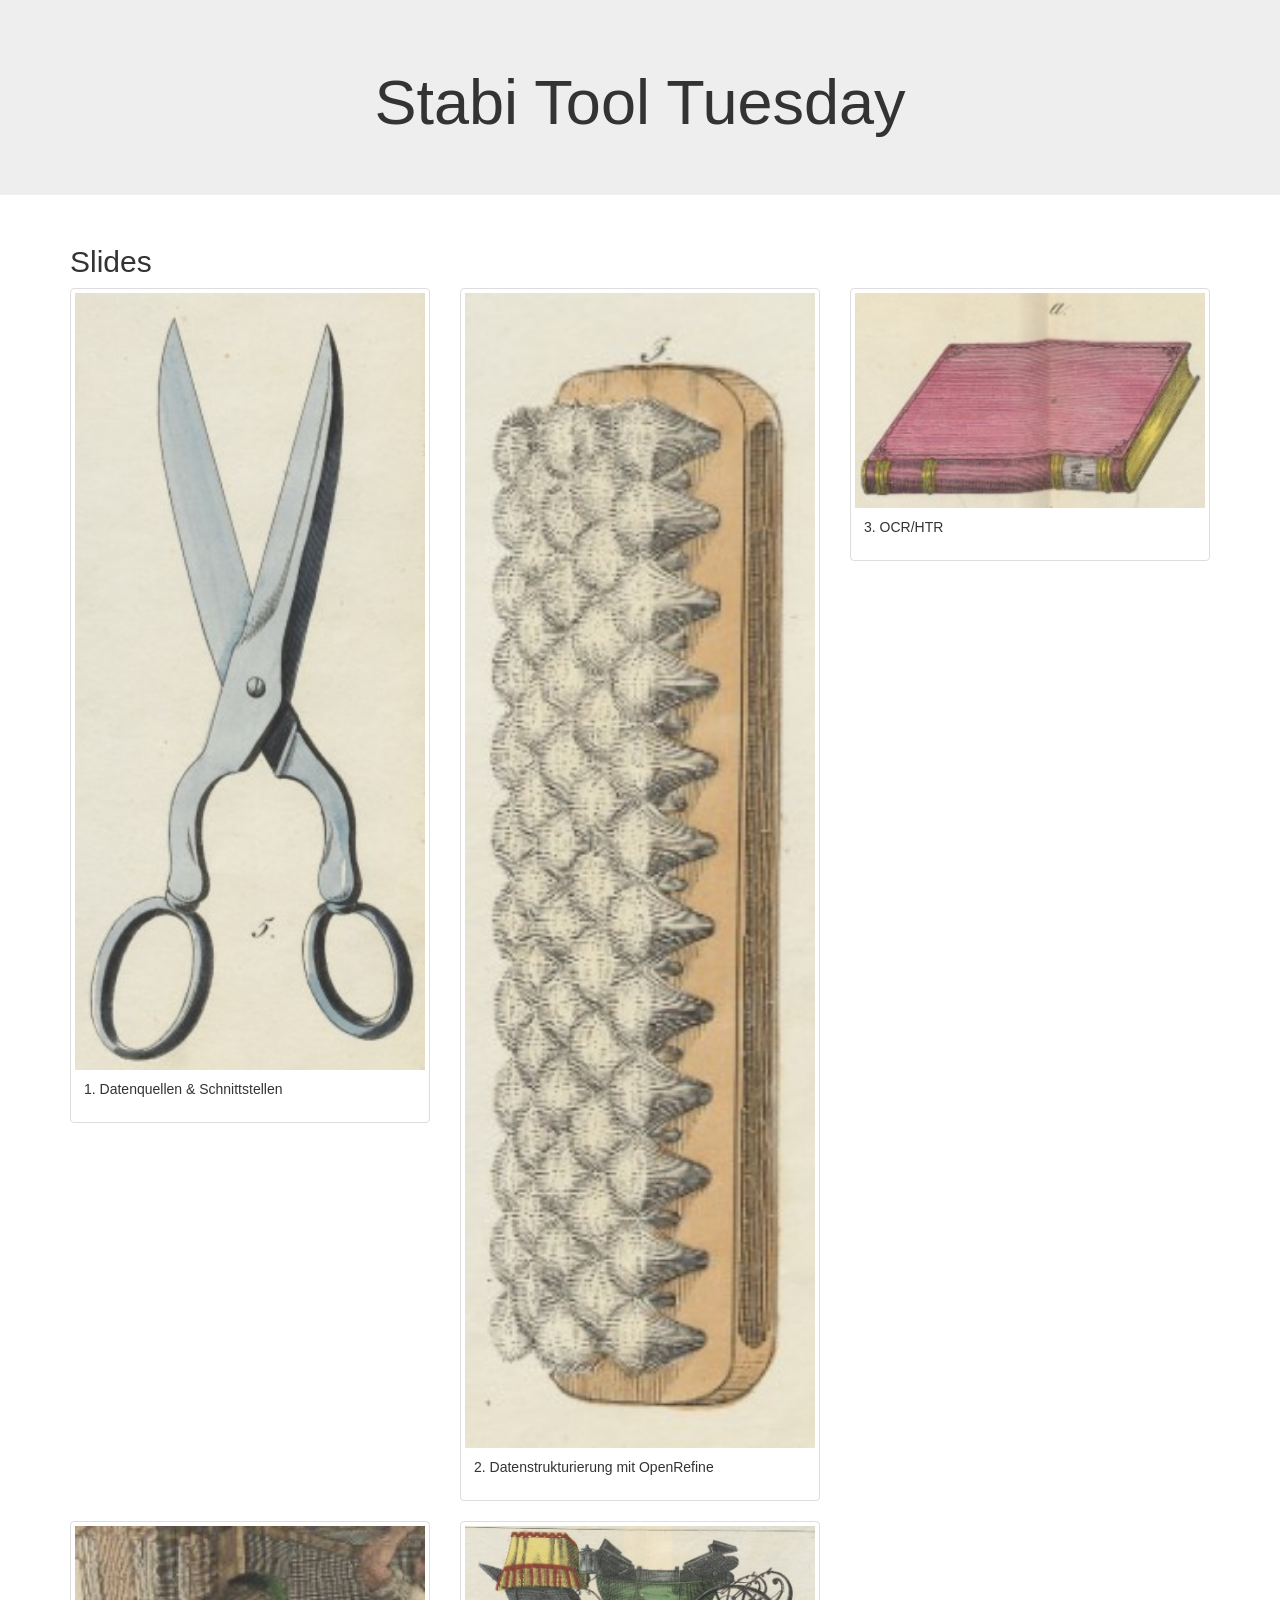
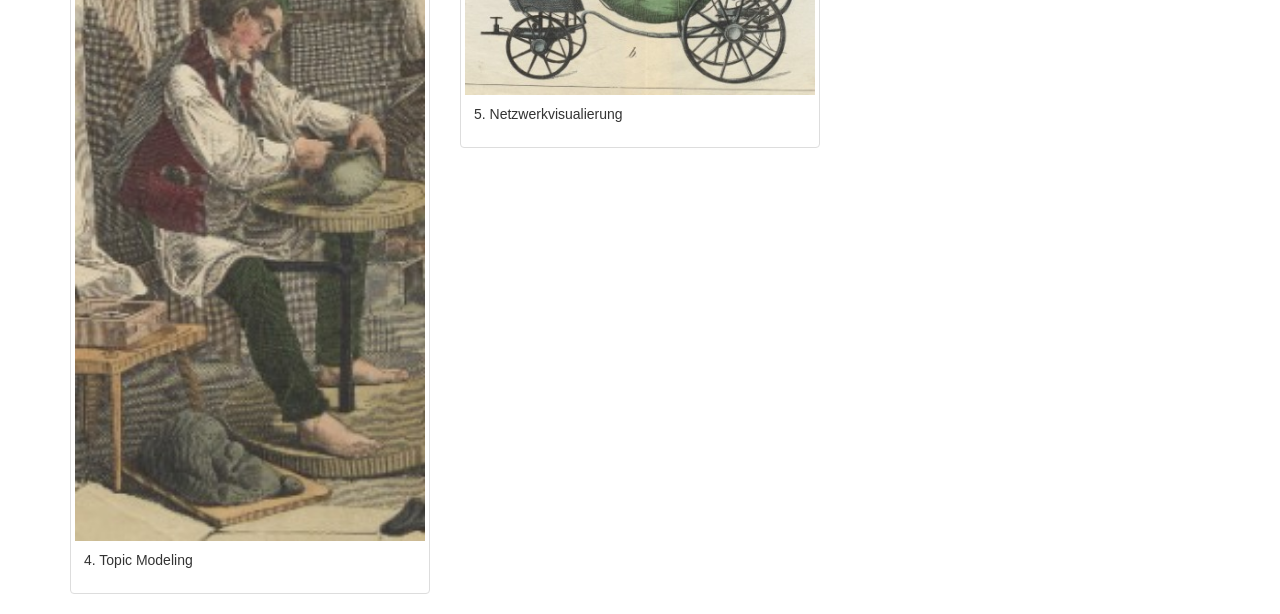
<file: docs/index.html>
<!DOCTYPE html>

<!-- use style="pointer-events: none" as attribute for a-element to disable links-->

<html lang="de">
    <head>
        <title>Stabi Tool Tuesday</title>
        <meta charset="utf-8">
        <meta name="viewport" content="width=device-width, initial-scale=1">
        <link rel="stylesheet" href="https://maxcdn.bootstrapcdn.com/bootstrap/3.4.1/css/bootstrap.min.css">
        <script src="https://ajax.googleapis.com/ajax/libs/jquery/3.7.1/jquery.min.js"></script>
        <script src="https://maxcdn.bootstrapcdn.com/bootstrap/3.4.1/js/bootstrap.min.js"></script>
      </head>
<body>
    <div class="jumbotron">
<h1 class="text-center">Stabi Tool Tuesday</h1>
</div>

    <div class="container">
        <h2>Slides</h2>
        <div class="row">
          <div class="col-md-4">
            <div class="thumbnail">
              <a href="https://stabiberlin.github.io/tooltuesday/datenquellen.html" target="_blank">
                <img src="media/1770469869-00000076_scissors.jpg" alt="Scissors" style="width:100%">
                <div class="caption">
                  <p>1. Datenquellen & Schnittstellen</p>
                </div>
              </a>
            </div>
          </div>
          <div class="col-md-4">
            <div class="thumbnail">
              <a href="https://stabiberlin.github.io/tooltuesday/openrefine.html" target="_blank">
                <img src="media/1770469869-00000080_brush.jpg" alt="Brush" style="width:100%">
                <div class="caption">
                  <p>2. Datenstrukturierung mit OpenRefine</p>
                </div>
              </a>
            </div>
          </div>
          <div class="col-md-4">
            <div class="thumbnail">
              <a href="" target="_blank">
                <img src="media/1770469869-00000082_book.jpg" alt="Book" style="width:100%">
                <div class="caption">
                  <p>3. OCR/HTR</p>
                </div>
              </a>
            </div>
          </div>
        </div>
        <div class="row">
              <div class="col-md-4">
                <div class="thumbnail">
                  <a href="" target="_blank">
                    <img src="media/1770469869-00000024_potter.jpg" alt="Potter" style="width:100%">
                    <div class="caption">
                      <p>4. Topic Modeling</p>
                    </div>
                  </a>
                </div>
              </div>
              <div class="col-md-4">
                <div class="thumbnail">
                  <a href="" target="_blank">
                    <img src="media/1770469869-00000052_carriage.jpg" alt="Carriage" style="width:100%">
                    <div class="caption">
                      <p>5. Netzwerkvisualierung</p>
                    </div>
                  </a>
                </div>
              </div>
        </div>
</div>
</body>
</html>
</file>
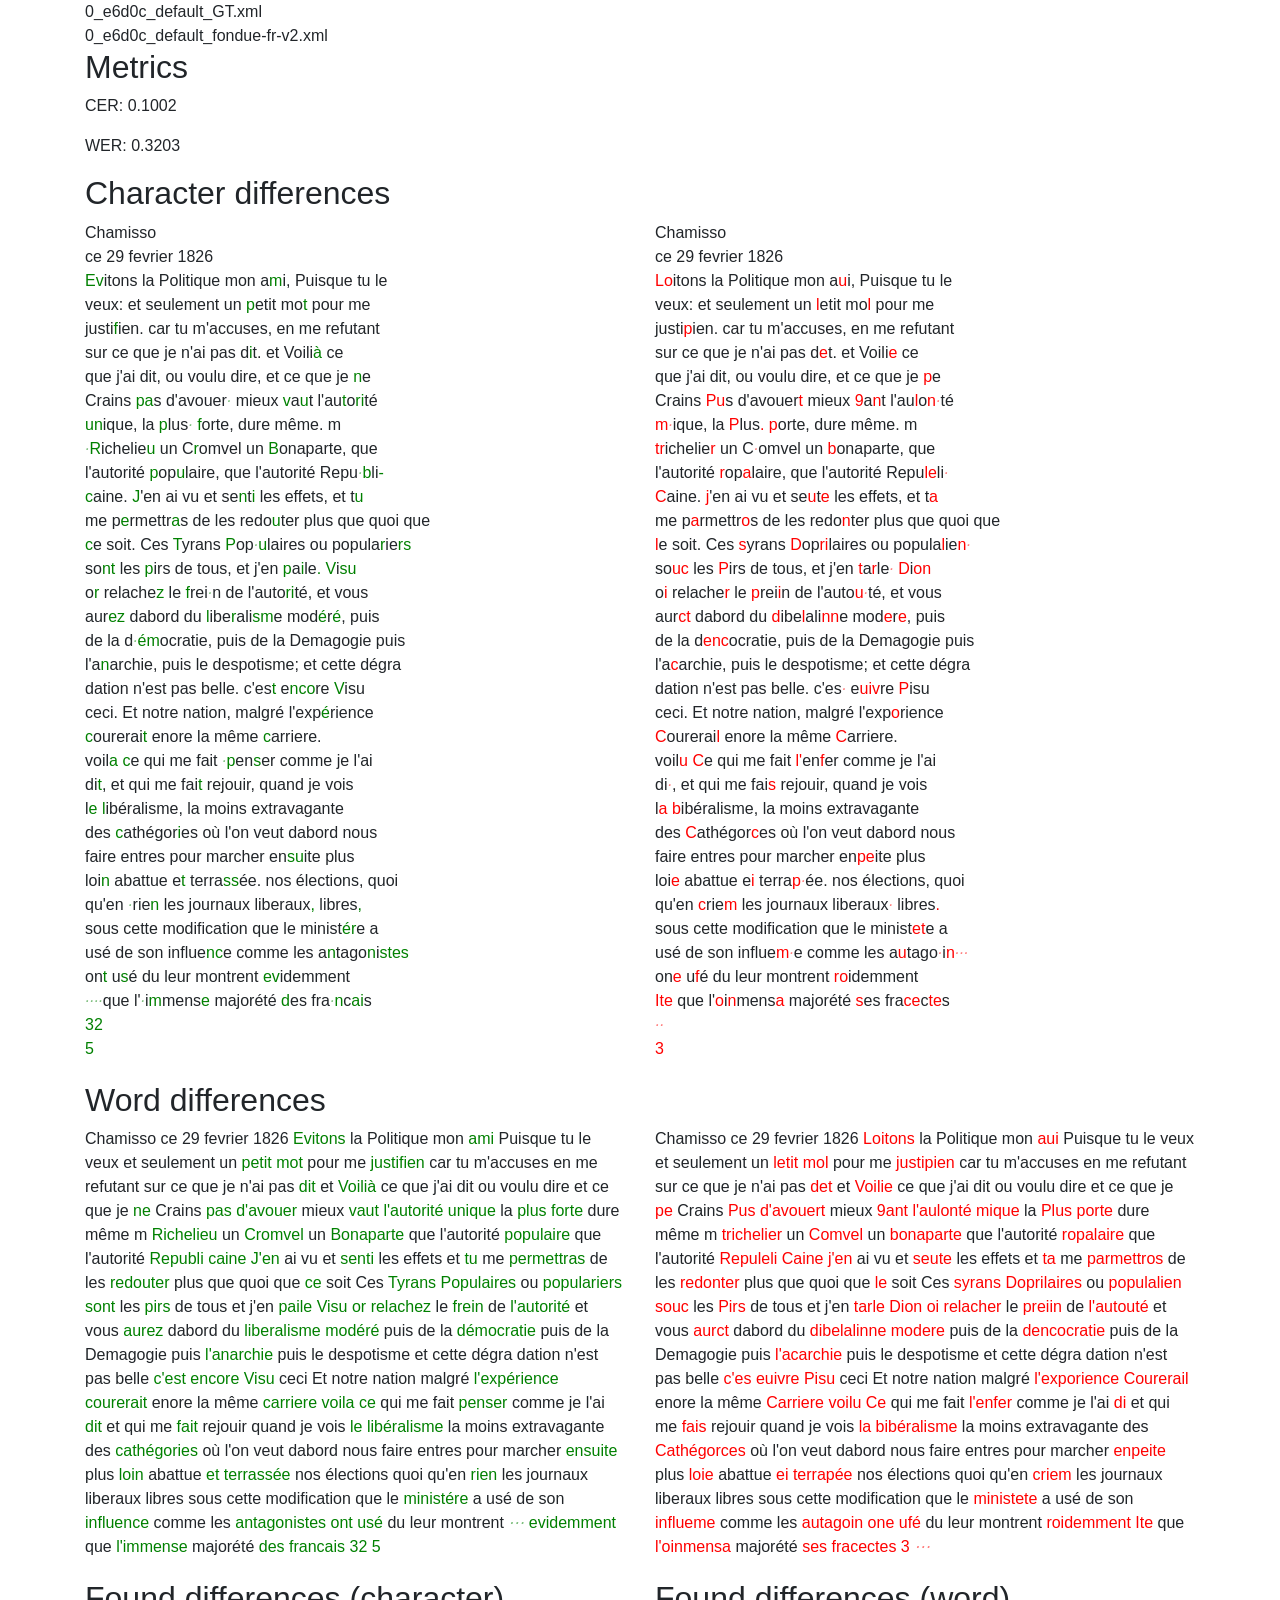
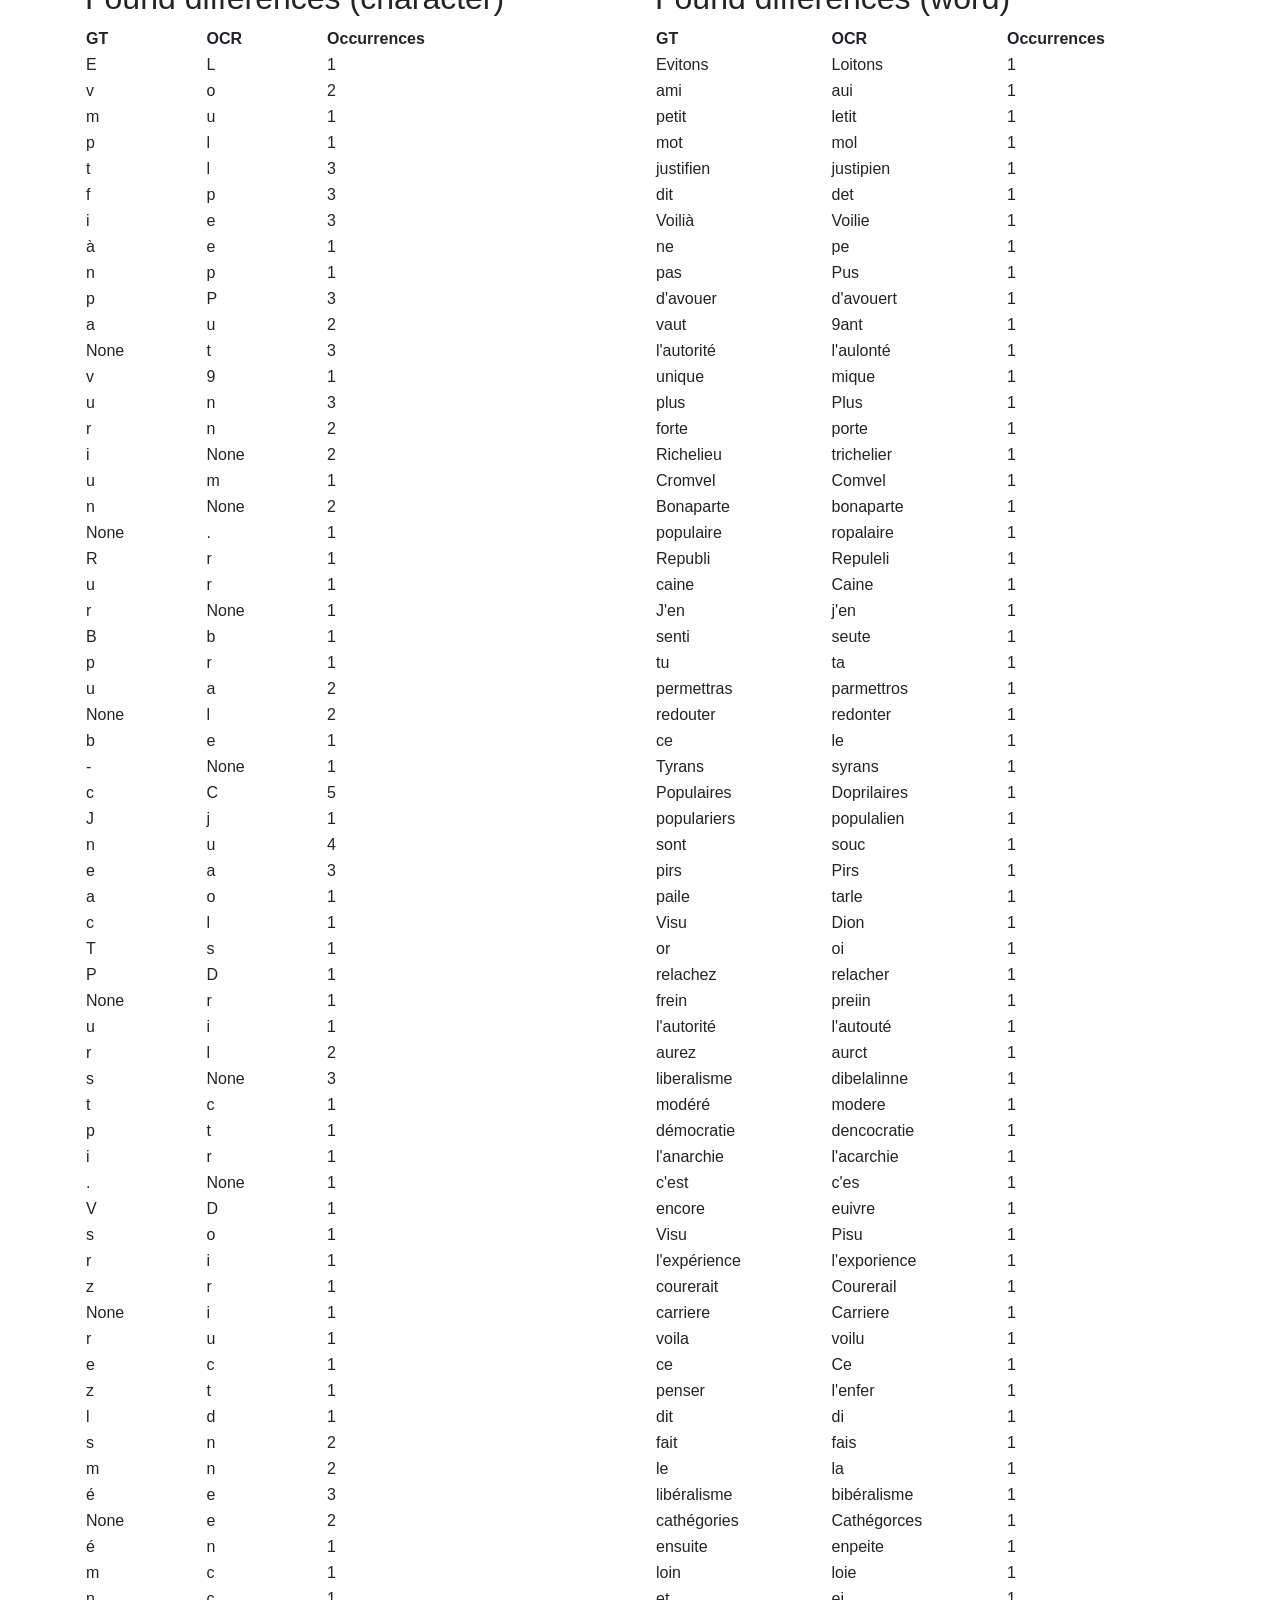
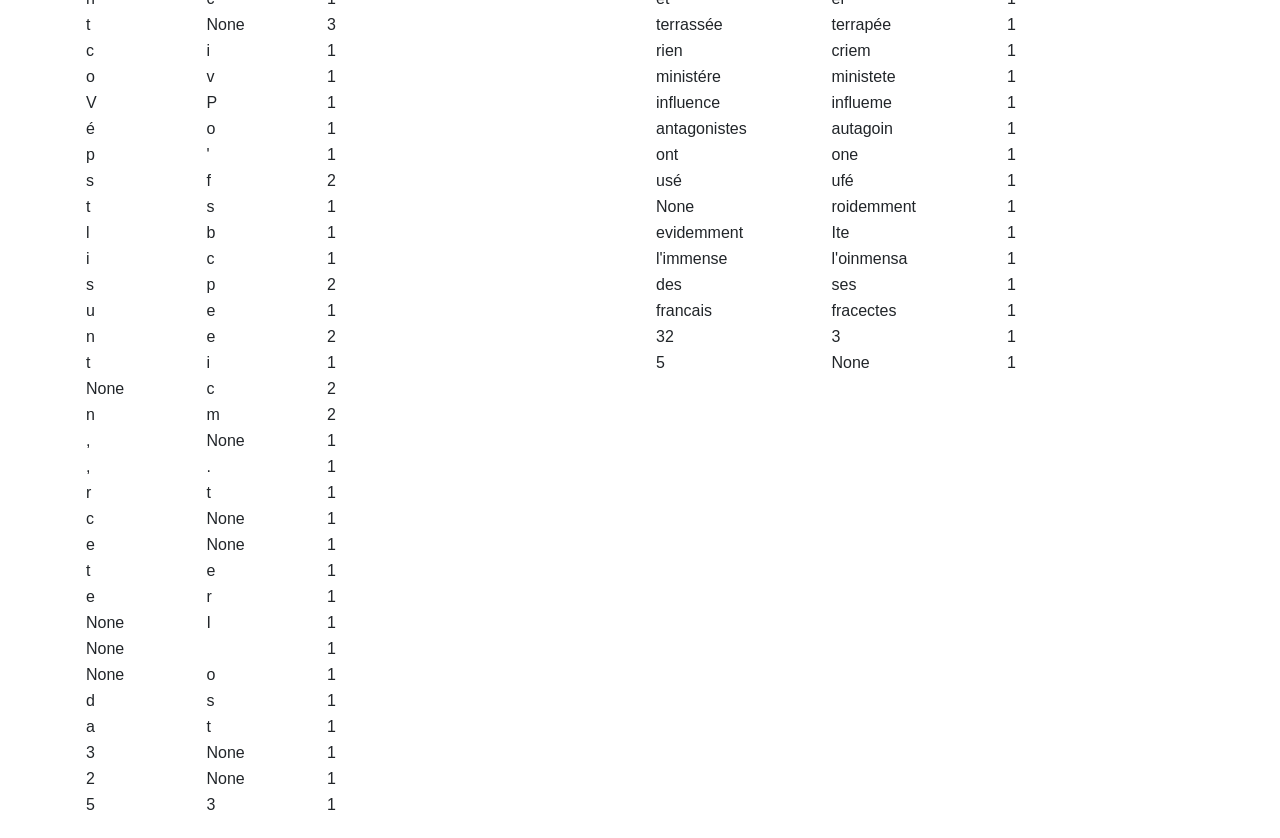
<file: report.html>
<!doctype html>
<html lang="en">
  <head>
    <meta charset="utf-8">
    <meta name="viewport" content="width=device-width, initial-scale=1, shrink-to-fit=no">

    <link rel="stylesheet" href="https://stackpath.bootstrapcdn.com/bootstrap/4.3.1/css/bootstrap.min.css" integrity="sha384-ggOyR0iXCbMQv3Xipma34MD+dH/1fQ784/j6cY/iJTQUOhcWr7x9JvoRxT2MZw1T" crossorigin="anonymous">
    <style type="text/css">
    
    .gt .diff {
        color: green;
    }
    .ocr .diff {
        color: red;
    }
    
    .ellipsis {
        opacity: 0.5;
        font-style: italic;
    }
    .diff-highlight {
      border: 2px solid;
      border-radius: 5px;
    }

    .row {
        margin-bottom: 20px;
    }

    table {
        width: 100%;
    }

    th {
        cursor: pointer;
    }

    th:hover {
        background-color: #eee;
    }
    </style>
</head>
<body>



<div class="container">

0_e6d0c_default_GT.xml<br>
0_e6d0c_default_fondue-fr-v2.xml



<h2>Metrics</h2>
<p>CER: 0.1002</p>
<p>WER: 0.3203</p>


<h2>Character differences</h2>

        <div class="row">
           <div class="col-md-6 gt">Chamisso<br>ce 29 fevrier 1826<br><span class="cdiff28 diff" data-toggle="tooltip" title="eSc_line_55640814">E</span><span class="cdiff29 diff" data-toggle="tooltip" title="eSc_line_55640814">v</span>itons la Politique mon a<span class="cdiff54 diff" data-toggle="tooltip" title="eSc_line_55640814">m</span>i, Puisque tu le<br>veux: et seulement un <span class="cdiff94 diff" data-toggle="tooltip" title="eSc_line_60dfa216">p</span>etit mo<span class="cdiff102 diff" data-toggle="tooltip" title="eSc_line_60dfa216">t</span> pour me<br>justi<span class="cdiff117 diff" data-toggle="tooltip" title="eSc_line_e93d2f26">f</span>ien. car tu m&#39;accuses, en me refutant<br>sur ce que je n&#39;ai pas d<span class="cdiff180 diff" data-toggle="tooltip" title="eSc_line_19435900">i</span>t. et Voili<span class="cdiff192 diff" data-toggle="tooltip" title="eSc_line_19435900">à</span> ce<br>que j&#39;ai dit, ou voulu dire, et ce que je <span class="cdiff239 diff" data-toggle="tooltip" title="eSc_line_ff6a62c7">n</span>e<br>Crains <span class="cdiff249 diff" data-toggle="tooltip" title="eSc_line_8fa9a698">p</span><span class="cdiff250 diff" data-toggle="tooltip" title="eSc_line_8fa9a698">a</span>s d&#39;avouer<span class="cdiff261 diff ellipsis" >·</span> mieux <span class="cdiff269 diff" data-toggle="tooltip" title="eSc_line_8fa9a698">v</span>a<span class="cdiff271 diff" data-toggle="tooltip" title="eSc_line_8fa9a698">u</span>t l&#39;au<span class="cdiff278 diff" data-toggle="tooltip" title="eSc_line_8fa9a698">t</span>o<span class="cdiff280 diff" data-toggle="tooltip" title="eSc_line_8fa9a698">r</span><span class="cdiff281 diff" data-toggle="tooltip" title="eSc_line_8fa9a698">i</span>té<br><span class="cdiff285 diff" data-toggle="tooltip" title="eSc_line_60454e3e">u</span><span class="cdiff286 diff" data-toggle="tooltip" title="eSc_line_60454e3e">n</span>ique, la <span class="cdiff296 diff" data-toggle="tooltip" title="eSc_line_60454e3e">p</span>lus<span class="cdiff300 diff ellipsis" >·</span> <span class="cdiff302 diff" data-toggle="tooltip" title="eSc_line_60454e3e">f</span>orte, dure même. m<br><span class="cdiff322 diff ellipsis" >·</span><span class="cdiff323 diff" data-toggle="tooltip" title="eSc_line_42518bb6">R</span>ichelie<span class="cdiff331 diff" data-toggle="tooltip" title="eSc_line_42518bb6">u</span> un C<span class="cdiff337 diff" data-toggle="tooltip" title="eSc_line_42518bb6">r</span>omvel un <span class="cdiff347 diff" data-toggle="tooltip" title="eSc_line_42518bb6">B</span>onaparte, que<br>l&#39;autorité <span class="cdiff373 diff" data-toggle="tooltip" title="eSc_line_33ac3b02">p</span>op<span class="cdiff376 diff" data-toggle="tooltip" title="eSc_line_33ac3b02">u</span>laire, que l&#39;autorité Repu<span class="cdiff403 diff ellipsis" >·</span><span class="cdiff404 diff" data-toggle="tooltip" title="eSc_line_33ac3b02">b</span>li<span class="cdiff407 diff" data-toggle="tooltip" title="eSc_line_33ac3b02">-</span><br><span class="cdiff409 diff" data-toggle="tooltip" title="eSc_line_59cc2c45">c</span>aine. <span class="cdiff416 diff" data-toggle="tooltip" title="eSc_line_59cc2c45">J</span>&#39;en ai vu et se<span class="cdiff432 diff" data-toggle="tooltip" title="eSc_line_59cc2c45">n</span>t<span class="cdiff434 diff" data-toggle="tooltip" title="eSc_line_59cc2c45">i</span> les effets, et t<span class="cdiff452 diff" data-toggle="tooltip" title="eSc_line_59cc2c45">u</span><br>me p<span class="cdiff458 diff" data-toggle="tooltip" title="eSc_line_5c077ba2">e</span>rmettr<span class="cdiff465 diff" data-toggle="tooltip" title="eSc_line_5c077ba2">a</span>s de les redo<span class="cdiff479 diff" data-toggle="tooltip" title="eSc_line_5c077ba2">u</span>ter plus que quoi que<br><span class="cdiff502 diff" data-toggle="tooltip" title="eSc_line_98e1560c">c</span>e soit. Ces <span class="cdiff515 diff" data-toggle="tooltip" title="eSc_line_98e1560c">T</span>yrans <span class="cdiff522 diff" data-toggle="tooltip" title="eSc_line_98e1560c">P</span>op<span class="cdiff525 diff ellipsis" >·</span><span class="cdiff526 diff" data-toggle="tooltip" title="eSc_line_98e1560c">u</span>laires ou popula<span class="cdiff543 diff" data-toggle="tooltip" title="eSc_line_98e1560c">r</span>ie<span class="cdiff546 diff" data-toggle="tooltip" title="eSc_line_98e1560c">r</span><span class="cdiff547 diff" data-toggle="tooltip" title="eSc_line_98e1560c">s</span><br>so<span class="cdiff551 diff" data-toggle="tooltip" title="eSc_line_bfb9cf49">n</span><span class="cdiff552 diff" data-toggle="tooltip" title="eSc_line_bfb9cf49">t</span> les <span class="cdiff558 diff" data-toggle="tooltip" title="eSc_line_bfb9cf49">p</span>irs de tous, et j&#39;en <span class="cdiff580 diff" data-toggle="tooltip" title="eSc_line_bfb9cf49">p</span>a<span class="cdiff582 diff" data-toggle="tooltip" title="eSc_line_bfb9cf49">i</span>le<span class="cdiff585 diff" data-toggle="tooltip" title="eSc_line_bfb9cf49">.</span> <span class="cdiff587 diff" data-toggle="tooltip" title="eSc_line_bfb9cf49">V</span>i<span class="cdiff589 diff" data-toggle="tooltip" title="eSc_line_bfb9cf49">s</span><span class="cdiff590 diff" data-toggle="tooltip" title="eSc_line_bfb9cf49">u</span><br>o<span class="cdiff593 diff" data-toggle="tooltip" title="eSc_line_3fa481ad">r</span> relache<span class="cdiff602 diff" data-toggle="tooltip" title="eSc_line_3fa481ad">z</span> le <span class="cdiff607 diff" data-toggle="tooltip" title="eSc_line_3fa481ad">f</span>rei<span class="cdiff611 diff ellipsis" >·</span>n de l&#39;auto<span class="cdiff623 diff" data-toggle="tooltip" title="eSc_line_3fa481ad">r</span><span class="cdiff624 diff" data-toggle="tooltip" title="eSc_line_3fa481ad">i</span>té, et vous<br>aur<span class="cdiff640 diff" data-toggle="tooltip" title="eSc_line_78cb875b">e</span><span class="cdiff641 diff" data-toggle="tooltip" title="eSc_line_78cb875b">z</span> dabord du <span class="cdiff653 diff" data-toggle="tooltip" title="eSc_line_78cb875b">l</span>ibe<span class="cdiff657 diff" data-toggle="tooltip" title="eSc_line_78cb875b">r</span>ali<span class="cdiff661 diff" data-toggle="tooltip" title="eSc_line_78cb875b">s</span><span class="cdiff662 diff" data-toggle="tooltip" title="eSc_line_78cb875b">m</span>e mod<span class="cdiff668 diff" data-toggle="tooltip" title="eSc_line_78cb875b">é</span>r<span class="cdiff670 diff" data-toggle="tooltip" title="eSc_line_78cb875b">é</span>, puis<br>de la d<span class="cdiff685 diff ellipsis" >·</span><span class="cdiff686 diff" data-toggle="tooltip" title="eSc_line_b4f08b13">é</span><span class="cdiff687 diff" data-toggle="tooltip" title="eSc_line_b4f08b13">m</span>ocratie, puis de la Demagogie puis<br>l&#39;a<span class="cdiff726 diff" data-toggle="tooltip" title="eSc_line_ad5ef36e">n</span>archie, puis le despotisme; et cette dégra<br>dation n&#39;est pas belle. c&#39;es<span class="cdiff798 diff" data-toggle="tooltip" title="eSc_line_b7051e18">t</span> e<span class="cdiff801 diff" data-toggle="tooltip" title="eSc_line_b7051e18">n</span><span class="cdiff802 diff" data-toggle="tooltip" title="eSc_line_b7051e18">c</span><span class="cdiff803 diff" data-toggle="tooltip" title="eSc_line_b7051e18">o</span>re <span class="cdiff807 diff" data-toggle="tooltip" title="eSc_line_b7051e18">V</span>isu<br>ceci. Et notre nation, malgré l&#39;exp<span class="cdiff847 diff" data-toggle="tooltip" title="eSc_line_98bae3bf">é</span>rience<br><span class="cdiff855 diff" data-toggle="tooltip" title="eSc_line_365f8405">c</span>ourerai<span class="cdiff863 diff" data-toggle="tooltip" title="eSc_line_365f8405">t</span> enore la même <span class="cdiff879 diff" data-toggle="tooltip" title="eSc_line_365f8405">c</span>arriere.<br>voil<span class="cdiff893 diff" data-toggle="tooltip" title="eSc_line_e26adb1c">a</span> <span class="cdiff895 diff" data-toggle="tooltip" title="eSc_line_e26adb1c">c</span>e qui me fait <span class="cdiff910 diff ellipsis" >·</span><span class="cdiff911 diff" data-toggle="tooltip" title="eSc_line_e26adb1c">p</span>en<span class="cdiff914 diff" data-toggle="tooltip" title="eSc_line_e26adb1c">s</span>er comme je l&#39;ai<br>di<span class="cdiff934 diff" data-toggle="tooltip" title="eSc_line_9423f7af">t</span>, et qui me fai<span class="cdiff950 diff" data-toggle="tooltip" title="eSc_line_9423f7af">t</span> rejouir, quand je vois<br>l<span class="cdiff976 diff" data-toggle="tooltip" title="eSc_line_1e4ab685">e</span> <span class="cdiff978 diff" data-toggle="tooltip" title="eSc_line_1e4ab685">l</span>ibéralisme, la moins extravagante<br>des <span class="cdiff1017 diff" data-toggle="tooltip" title="eSc_line_a5c02f0a">c</span>athégor<span class="cdiff1025 diff" data-toggle="tooltip" title="eSc_line_a5c02f0a">i</span>es où l&#39;on veut dabord nous<br>faire entres pour marcher en<span class="cdiff1082 diff" data-toggle="tooltip" title="eSc_line_842eff04">s</span><span class="cdiff1083 diff" data-toggle="tooltip" title="eSc_line_842eff04">u</span>ite plus<br>loi<span class="cdiff1096 diff" data-toggle="tooltip" title="eSc_line_be6eed3a">n</span> abattue e<span class="cdiff1107 diff" data-toggle="tooltip" title="eSc_line_be6eed3a">t</span> terra<span class="cdiff1114 diff" data-toggle="tooltip" title="eSc_line_be6eed3a">s</span><span class="cdiff1115 diff" data-toggle="tooltip" title="eSc_line_be6eed3a">s</span>ée. nos élections, quoi<br>qu&#39;en <span class="cdiff1146 diff ellipsis" >·</span>rie<span class="cdiff1150 diff" data-toggle="tooltip" title="eSc_line_7769202b">n</span> les journaux liberaux<span class="cdiff1173 diff" data-toggle="tooltip" title="eSc_line_7769202b">,</span> libres<span class="cdiff1181 diff" data-toggle="tooltip" title="eSc_line_7769202b">,</span><br>sous cette modification que le minist<span class="cdiff1220 diff" data-toggle="tooltip" title="eSc_line_e5345c7b">é</span><span class="cdiff1221 diff" data-toggle="tooltip" title="eSc_line_e5345c7b">r</span>e a<br>usé de son influe<span class="cdiff1243 diff" data-toggle="tooltip" title="eSc_line_cc210d55">n</span><span class="cdiff1244 diff" data-toggle="tooltip" title="eSc_line_cc210d55">c</span>e comme les a<span class="cdiff1258 diff" data-toggle="tooltip" title="eSc_line_cc210d55">n</span>tago<span class="cdiff1263 diff" data-toggle="tooltip" title="eSc_line_cc210d55">n</span>i<span class="cdiff1265 diff" data-toggle="tooltip" title="eSc_line_cc210d55">s</span><span class="cdiff1266 diff" data-toggle="tooltip" title="eSc_line_cc210d55">t</span><span class="cdiff1267 diff" data-toggle="tooltip" title="eSc_line_cc210d55">e</span><span class="cdiff1268 diff" data-toggle="tooltip" title="eSc_line_cc210d55">s</span><br>on<span class="cdiff1272 diff" data-toggle="tooltip" title="eSc_line_9cc51513">t</span> u<span class="cdiff1275 diff" data-toggle="tooltip" title="eSc_line_9cc51513">s</span>é du leur montrent <span class="cdiff1295 diff" data-toggle="tooltip" title="eSc_line_9cc51513">e</span><span class="cdiff1296 diff" data-toggle="tooltip" title="eSc_line_9cc51513">v</span>idemment<br><span class="cdiff1306 diff ellipsis" >·</span><span class="cdiff1307 diff ellipsis" >·</span><span class="cdiff1308 diff ellipsis" >·</span><span class="cdiff1309 diff ellipsis" >·</span>que l&#39;<span class="cdiff1316 diff ellipsis" >·</span>i<span class="cdiff1318 diff" data-toggle="tooltip" title="eSc_line_7d886e4f">m</span>mens<span class="cdiff1323 diff" data-toggle="tooltip" title="eSc_line_7d886e4f">e</span> majorété <span class="cdiff1334 diff" data-toggle="tooltip" title="eSc_line_7d886e4f">d</span>es fra<span class="cdiff1341 diff ellipsis" >·</span><span class="cdiff1342 diff" data-toggle="tooltip" title="eSc_line_7d886e4f">n</span>c<span class="cdiff1344 diff" data-toggle="tooltip" title="eSc_line_7d886e4f">a</span><span class="cdiff1345 diff" data-toggle="tooltip" title="eSc_line_7d886e4f">i</span>s<br><span class="cdiff1348 diff" data-toggle="tooltip" title="eSc_line_80111436">3</span><span class="cdiff1349 diff" data-toggle="tooltip" title="eSc_line_80111436">2</span><br><span class="cdiff1351 diff" data-toggle="tooltip" title="eSc_line_2a046cfe">5</span></div>
           <div class="col-md-6 ocr">Chamisso<br>ce 29 fevrier 1826<br><span class="cdiff28 diff" data-toggle="tooltip" title="eSc_line_55640814">L</span><span class="cdiff29 diff" data-toggle="tooltip" title="eSc_line_55640814">o</span>itons la Politique mon a<span class="cdiff54 diff" data-toggle="tooltip" title="eSc_line_55640814">u</span>i, Puisque tu le<br>veux: et seulement un <span class="cdiff94 diff" data-toggle="tooltip" title="eSc_line_60dfa216">l</span>etit mo<span class="cdiff102 diff" data-toggle="tooltip" title="eSc_line_60dfa216">l</span> pour me<br>justi<span class="cdiff117 diff" data-toggle="tooltip" title="eSc_line_e93d2f26">p</span>ien. car tu m&#39;accuses, en me refutant<br>sur ce que je n&#39;ai pas d<span class="cdiff180 diff" data-toggle="tooltip" title="eSc_line_19435900">e</span>t. et Voili<span class="cdiff192 diff" data-toggle="tooltip" title="eSc_line_19435900">e</span> ce<br>que j&#39;ai dit, ou voulu dire, et ce que je <span class="cdiff239 diff" data-toggle="tooltip" title="eSc_line_ff6a62c7">p</span>e<br>Crains <span class="cdiff249 diff" data-toggle="tooltip" title="eSc_line_8fa9a698">P</span><span class="cdiff250 diff" data-toggle="tooltip" title="eSc_line_8fa9a698">u</span>s d&#39;avouer<span class="cdiff261 diff" data-toggle="tooltip" title="eSc_line_8fa9a698">t</span> mieux <span class="cdiff269 diff" data-toggle="tooltip" title="eSc_line_8fa9a698">9</span>a<span class="cdiff271 diff" data-toggle="tooltip" title="eSc_line_8fa9a698">n</span>t l&#39;au<span class="cdiff278 diff" data-toggle="tooltip" title="eSc_line_8fa9a698">l</span>o<span class="cdiff280 diff" data-toggle="tooltip" title="eSc_line_8fa9a698">n</span><span class="cdiff281 diff ellipsis" >·</span>té<br><span class="cdiff285 diff" data-toggle="tooltip" title="eSc_line_60454e3e">m</span><span class="cdiff286 diff ellipsis" >·</span>ique, la <span class="cdiff296 diff" data-toggle="tooltip" title="eSc_line_60454e3e">P</span>lus<span class="cdiff300 diff" data-toggle="tooltip" title="eSc_line_60454e3e">.</span> <span class="cdiff302 diff" data-toggle="tooltip" title="eSc_line_60454e3e">p</span>orte, dure même. m<br><span class="cdiff322 diff" data-toggle="tooltip" title="eSc_line_42518bb6">t</span><span class="cdiff323 diff" data-toggle="tooltip" title="eSc_line_42518bb6">r</span>ichelie<span class="cdiff331 diff" data-toggle="tooltip" title="eSc_line_42518bb6">r</span> un C<span class="cdiff337 diff ellipsis" >·</span>omvel un <span class="cdiff347 diff" data-toggle="tooltip" title="eSc_line_42518bb6">b</span>onaparte, que<br>l&#39;autorité <span class="cdiff373 diff" data-toggle="tooltip" title="eSc_line_33ac3b02">r</span>op<span class="cdiff376 diff" data-toggle="tooltip" title="eSc_line_33ac3b02">a</span>laire, que l&#39;autorité Repu<span class="cdiff403 diff" data-toggle="tooltip" title="eSc_line_33ac3b02">l</span><span class="cdiff404 diff" data-toggle="tooltip" title="eSc_line_33ac3b02">e</span>li<span class="cdiff407 diff ellipsis" >·</span><br><span class="cdiff409 diff" data-toggle="tooltip" title="eSc_line_59cc2c45">C</span>aine. <span class="cdiff416 diff" data-toggle="tooltip" title="eSc_line_59cc2c45">j</span>&#39;en ai vu et se<span class="cdiff432 diff" data-toggle="tooltip" title="eSc_line_59cc2c45">u</span>t<span class="cdiff434 diff" data-toggle="tooltip" title="eSc_line_59cc2c45">e</span> les effets, et t<span class="cdiff452 diff" data-toggle="tooltip" title="eSc_line_59cc2c45">a</span><br>me p<span class="cdiff458 diff" data-toggle="tooltip" title="eSc_line_5c077ba2">a</span>rmettr<span class="cdiff465 diff" data-toggle="tooltip" title="eSc_line_5c077ba2">o</span>s de les redo<span class="cdiff479 diff" data-toggle="tooltip" title="eSc_line_5c077ba2">n</span>ter plus que quoi que<br><span class="cdiff502 diff" data-toggle="tooltip" title="eSc_line_98e1560c">l</span>e soit. Ces <span class="cdiff515 diff" data-toggle="tooltip" title="eSc_line_98e1560c">s</span>yrans <span class="cdiff522 diff" data-toggle="tooltip" title="eSc_line_98e1560c">D</span>op<span class="cdiff525 diff" data-toggle="tooltip" title="eSc_line_98e1560c">r</span><span class="cdiff526 diff" data-toggle="tooltip" title="eSc_line_98e1560c">i</span>laires ou popula<span class="cdiff543 diff" data-toggle="tooltip" title="eSc_line_98e1560c">l</span>ie<span class="cdiff546 diff" data-toggle="tooltip" title="eSc_line_98e1560c">n</span><span class="cdiff547 diff ellipsis" >·</span><br>so<span class="cdiff551 diff" data-toggle="tooltip" title="eSc_line_bfb9cf49">u</span><span class="cdiff552 diff" data-toggle="tooltip" title="eSc_line_bfb9cf49">c</span> les <span class="cdiff558 diff" data-toggle="tooltip" title="eSc_line_bfb9cf49">P</span>irs de tous, et j&#39;en <span class="cdiff580 diff" data-toggle="tooltip" title="eSc_line_bfb9cf49">t</span>a<span class="cdiff582 diff" data-toggle="tooltip" title="eSc_line_bfb9cf49">r</span>le<span class="cdiff585 diff ellipsis" >·</span> <span class="cdiff587 diff" data-toggle="tooltip" title="eSc_line_bfb9cf49">D</span>i<span class="cdiff589 diff" data-toggle="tooltip" title="eSc_line_bfb9cf49">o</span><span class="cdiff590 diff" data-toggle="tooltip" title="eSc_line_bfb9cf49">n</span><br>o<span class="cdiff593 diff" data-toggle="tooltip" title="eSc_line_3fa481ad">i</span> relache<span class="cdiff602 diff" data-toggle="tooltip" title="eSc_line_3fa481ad">r</span> le <span class="cdiff607 diff" data-toggle="tooltip" title="eSc_line_3fa481ad">p</span>rei<span class="cdiff611 diff" data-toggle="tooltip" title="eSc_line_3fa481ad">i</span>n de l&#39;auto<span class="cdiff623 diff" data-toggle="tooltip" title="eSc_line_3fa481ad">u</span><span class="cdiff624 diff ellipsis" >·</span>té, et vous<br>aur<span class="cdiff640 diff" data-toggle="tooltip" title="eSc_line_78cb875b">c</span><span class="cdiff641 diff" data-toggle="tooltip" title="eSc_line_78cb875b">t</span> dabord du <span class="cdiff653 diff" data-toggle="tooltip" title="eSc_line_78cb875b">d</span>ibe<span class="cdiff657 diff" data-toggle="tooltip" title="eSc_line_78cb875b">l</span>ali<span class="cdiff661 diff" data-toggle="tooltip" title="eSc_line_78cb875b">n</span><span class="cdiff662 diff" data-toggle="tooltip" title="eSc_line_78cb875b">n</span>e mod<span class="cdiff668 diff" data-toggle="tooltip" title="eSc_line_78cb875b">e</span>r<span class="cdiff670 diff" data-toggle="tooltip" title="eSc_line_78cb875b">e</span>, puis<br>de la d<span class="cdiff685 diff" data-toggle="tooltip" title="eSc_line_b4f08b13">e</span><span class="cdiff686 diff" data-toggle="tooltip" title="eSc_line_b4f08b13">n</span><span class="cdiff687 diff" data-toggle="tooltip" title="eSc_line_b4f08b13">c</span>ocratie, puis de la Demagogie puis<br>l&#39;a<span class="cdiff726 diff" data-toggle="tooltip" title="eSc_line_ad5ef36e">c</span>archie, puis le despotisme; et cette dégra<br>dation n&#39;est pas belle. c&#39;es<span class="cdiff798 diff ellipsis" >·</span> e<span class="cdiff801 diff" data-toggle="tooltip" title="eSc_line_b7051e18">u</span><span class="cdiff802 diff" data-toggle="tooltip" title="eSc_line_b7051e18">i</span><span class="cdiff803 diff" data-toggle="tooltip" title="eSc_line_b7051e18">v</span>re <span class="cdiff807 diff" data-toggle="tooltip" title="eSc_line_b7051e18">P</span>isu<br>ceci. Et notre nation, malgré l&#39;exp<span class="cdiff847 diff" data-toggle="tooltip" title="eSc_line_98bae3bf">o</span>rience<br><span class="cdiff855 diff" data-toggle="tooltip" title="eSc_line_365f8405">C</span>ourerai<span class="cdiff863 diff" data-toggle="tooltip" title="eSc_line_365f8405">l</span> enore la même <span class="cdiff879 diff" data-toggle="tooltip" title="eSc_line_365f8405">C</span>arriere.<br>voil<span class="cdiff893 diff" data-toggle="tooltip" title="eSc_line_e26adb1c">u</span> <span class="cdiff895 diff" data-toggle="tooltip" title="eSc_line_e26adb1c">C</span>e qui me fait <span class="cdiff910 diff" data-toggle="tooltip" title="eSc_line_e26adb1c">l</span><span class="cdiff911 diff" data-toggle="tooltip" title="eSc_line_e26adb1c">&#39;</span>en<span class="cdiff914 diff" data-toggle="tooltip" title="eSc_line_e26adb1c">f</span>er comme je l&#39;ai<br>di<span class="cdiff934 diff ellipsis" >·</span>, et qui me fai<span class="cdiff950 diff" data-toggle="tooltip" title="eSc_line_9423f7af">s</span> rejouir, quand je vois<br>l<span class="cdiff976 diff" data-toggle="tooltip" title="eSc_line_1e4ab685">a</span> <span class="cdiff978 diff" data-toggle="tooltip" title="eSc_line_1e4ab685">b</span>ibéralisme, la moins extravagante<br>des <span class="cdiff1017 diff" data-toggle="tooltip" title="eSc_line_a5c02f0a">C</span>athégor<span class="cdiff1025 diff" data-toggle="tooltip" title="eSc_line_a5c02f0a">c</span>es où l&#39;on veut dabord nous<br>faire entres pour marcher en<span class="cdiff1082 diff" data-toggle="tooltip" title="eSc_line_842eff04">p</span><span class="cdiff1083 diff" data-toggle="tooltip" title="eSc_line_842eff04">e</span>ite plus<br>loi<span class="cdiff1096 diff" data-toggle="tooltip" title="eSc_line_be6eed3a">e</span> abattue e<span class="cdiff1107 diff" data-toggle="tooltip" title="eSc_line_be6eed3a">i</span> terra<span class="cdiff1114 diff" data-toggle="tooltip" title="eSc_line_be6eed3a">p</span><span class="cdiff1115 diff ellipsis" >·</span>ée. nos élections, quoi<br>qu&#39;en <span class="cdiff1146 diff" data-toggle="tooltip" title="eSc_line_7769202b">c</span>rie<span class="cdiff1150 diff" data-toggle="tooltip" title="eSc_line_7769202b">m</span> les journaux liberaux<span class="cdiff1173 diff ellipsis" >·</span> libres<span class="cdiff1181 diff" data-toggle="tooltip" title="eSc_line_7769202b">.</span><br>sous cette modification que le minist<span class="cdiff1220 diff" data-toggle="tooltip" title="eSc_line_e5345c7b">e</span><span class="cdiff1221 diff" data-toggle="tooltip" title="eSc_line_e5345c7b">t</span>e a<br>usé de son influe<span class="cdiff1243 diff" data-toggle="tooltip" title="eSc_line_cc210d55">m</span><span class="cdiff1244 diff ellipsis" >·</span>e comme les a<span class="cdiff1258 diff" data-toggle="tooltip" title="eSc_line_cc210d55">u</span>tago<span class="cdiff1263 diff ellipsis" >·</span>i<span class="cdiff1265 diff" data-toggle="tooltip" title="eSc_line_cc210d55">n</span><span class="cdiff1266 diff ellipsis" >·</span><span class="cdiff1267 diff ellipsis" >·</span><span class="cdiff1268 diff ellipsis" >·</span><br>on<span class="cdiff1272 diff" data-toggle="tooltip" title="eSc_line_9cc51513">e</span> u<span class="cdiff1275 diff" data-toggle="tooltip" title="eSc_line_9cc51513">f</span>é du leur montrent <span class="cdiff1295 diff" data-toggle="tooltip" title="eSc_line_9cc51513">r</span><span class="cdiff1296 diff" data-toggle="tooltip" title="eSc_line_9cc51513">o</span>idemment<br><span class="cdiff1306 diff" data-toggle="tooltip" title="eSc_line_7d886e4f">I</span><span class="cdiff1307 diff" data-toggle="tooltip" title="eSc_line_7d886e4f">t</span><span class="cdiff1308 diff" data-toggle="tooltip" title="eSc_line_7d886e4f">e</span><span class="cdiff1309 diff" data-toggle="tooltip" title="eSc_line_7d886e4f"> </span>que l&#39;<span class="cdiff1316 diff" data-toggle="tooltip" title="eSc_line_7d886e4f">o</span>i<span class="cdiff1318 diff" data-toggle="tooltip" title="eSc_line_7d886e4f">n</span>mens<span class="cdiff1323 diff" data-toggle="tooltip" title="eSc_line_7d886e4f">a</span> majorété <span class="cdiff1334 diff" data-toggle="tooltip" title="eSc_line_7d886e4f">s</span>es fra<span class="cdiff1341 diff" data-toggle="tooltip" title="eSc_line_7d886e4f">c</span><span class="cdiff1342 diff" data-toggle="tooltip" title="eSc_line_7d886e4f">e</span>c<span class="cdiff1344 diff" data-toggle="tooltip" title="eSc_line_7d886e4f">t</span><span class="cdiff1345 diff" data-toggle="tooltip" title="eSc_line_7d886e4f">e</span>s<br><span class="cdiff1348 diff ellipsis" >·</span><span class="cdiff1349 diff ellipsis" >·</span><br><span class="cdiff1351 diff" data-toggle="tooltip" title="eSc_line_2a046cfe">3</span></div>
        </div>
        

<h2>Word differences</h2>

        <div class="row">
           <div class="col-md-6 gt"> Chamisso ce 29 fevrier 1826 <span class="wdiff5 diff" >Evitons</span> la Politique mon <span class="wdiff9 diff" >ami</span> Puisque tu le veux et seulement un <span class="wdiff17 diff" >petit</span> <span class="wdiff18 diff" >mot</span> pour me <span class="wdiff21 diff" >justifien</span> car tu m&#39;accuses en me refutant sur ce que je n&#39;ai pas <span class="wdiff34 diff" >dit</span> et <span class="wdiff36 diff" >Voilià</span> ce que j&#39;ai dit ou voulu dire et ce que je <span class="wdiff48 diff" >ne</span> Crains <span class="wdiff50 diff" >pas</span> <span class="wdiff51 diff" >d&#39;avouer</span> mieux <span class="wdiff53 diff" >vaut</span> <span class="wdiff54 diff" >l&#39;autorité</span> <span class="wdiff55 diff" >unique</span> la <span class="wdiff57 diff" >plus</span> <span class="wdiff58 diff" >forte</span> dure même m <span class="wdiff62 diff" >Richelieu</span> un <span class="wdiff64 diff" >Cromvel</span> un <span class="wdiff66 diff" >Bonaparte</span> que l&#39;autorité <span class="wdiff69 diff" >populaire</span> que l&#39;autorité <span class="wdiff72 diff" >Republi</span> <span class="wdiff73 diff" >caine</span> <span class="wdiff74 diff" >J&#39;en</span> ai vu et <span class="wdiff78 diff" >senti</span> les effets et <span class="wdiff82 diff" >tu</span> me <span class="wdiff84 diff" >permettras</span> de les <span class="wdiff87 diff" >redouter</span> plus que quoi que <span class="wdiff92 diff" >ce</span> soit Ces <span class="wdiff95 diff" >Tyrans</span> <span class="wdiff96 diff" >Populaires</span> ou <span class="wdiff98 diff" >populariers</span> <span class="wdiff99 diff" >sont</span> les <span class="wdiff101 diff" >pirs</span> de tous et j&#39;en <span class="wdiff106 diff" >paile</span> <span class="wdiff107 diff" >Visu</span> <span class="wdiff108 diff" >or</span> <span class="wdiff109 diff" >relachez</span> le <span class="wdiff111 diff" >frein</span> de <span class="wdiff113 diff" >l&#39;autorité</span> et vous <span class="wdiff116 diff" >aurez</span> dabord du <span class="wdiff119 diff" >liberalisme</span> <span class="wdiff120 diff" >modéré</span> puis de la <span class="wdiff124 diff" >démocratie</span> puis de la Demagogie puis <span class="wdiff130 diff" >l&#39;anarchie</span> puis le despotisme et cette dégra dation n&#39;est pas belle <span class="wdiff141 diff" >c&#39;est</span> <span class="wdiff142 diff" >encore</span> <span class="wdiff143 diff" >Visu</span> ceci Et notre nation malgré <span class="wdiff149 diff" >l&#39;expérience</span> <span class="wdiff150 diff" >courerait</span> enore la même <span class="wdiff154 diff" >carriere</span> <span class="wdiff155 diff" >voila</span> <span class="wdiff156 diff" >ce</span> qui me fait <span class="wdiff160 diff" >penser</span> comme je l&#39;ai <span class="wdiff164 diff" >dit</span> et qui me <span class="wdiff168 diff" >fait</span> rejouir quand je vois <span class="wdiff173 diff" >le</span> <span class="wdiff174 diff" >libéralisme</span> la moins extravagante des <span class="wdiff179 diff" >cathégories</span> où l&#39;on veut dabord nous faire entres pour marcher <span class="wdiff189 diff" >ensuite</span> plus <span class="wdiff191 diff" >loin</span> abattue <span class="wdiff193 diff" >et</span> <span class="wdiff194 diff" >terrassée</span> nos élections quoi qu&#39;en <span class="wdiff199 diff" >rien</span> les journaux liberaux libres sous cette modification que le <span class="wdiff209 diff" >ministére</span> a usé de son <span class="wdiff214 diff" >influence</span> comme les <span class="wdiff217 diff" >antagonistes</span> <span class="wdiff218 diff" >ont</span> <span class="wdiff219 diff" >usé</span> du leur montrent <span class="wdiff223 diff ellipsis" >⋯</span> <span class="wdiff224 diff" >evidemment</span> que <span class="wdiff226 diff" >l&#39;immense</span> majorété <span class="wdiff228 diff" >des</span> <span class="wdiff229 diff" >francais</span> <span class="wdiff230 diff" >32</span> <span class="wdiff231 diff" >5</span></div>
           <div class="col-md-6 ocr"> Chamisso ce 29 fevrier 1826 <span class="wdiff5 diff" >Loitons</span> la Politique mon <span class="wdiff9 diff" >aui</span> Puisque tu le veux et seulement un <span class="wdiff17 diff" >letit</span> <span class="wdiff18 diff" >mol</span> pour me <span class="wdiff21 diff" >justipien</span> car tu m&#39;accuses en me refutant sur ce que je n&#39;ai pas <span class="wdiff34 diff" >det</span> et <span class="wdiff36 diff" >Voilie</span> ce que j&#39;ai dit ou voulu dire et ce que je <span class="wdiff48 diff" >pe</span> Crains <span class="wdiff50 diff" >Pus</span> <span class="wdiff51 diff" >d&#39;avouert</span> mieux <span class="wdiff53 diff" >9ant</span> <span class="wdiff54 diff" >l&#39;aulonté</span> <span class="wdiff55 diff" >mique</span> la <span class="wdiff57 diff" >Plus</span> <span class="wdiff58 diff" >porte</span> dure même m <span class="wdiff62 diff" >trichelier</span> un <span class="wdiff64 diff" >Comvel</span> un <span class="wdiff66 diff" >bonaparte</span> que l&#39;autorité <span class="wdiff69 diff" >ropalaire</span> que l&#39;autorité <span class="wdiff72 diff" >Repuleli</span> <span class="wdiff73 diff" >Caine</span> <span class="wdiff74 diff" >j&#39;en</span> ai vu et <span class="wdiff78 diff" >seute</span> les effets et <span class="wdiff82 diff" >ta</span> me <span class="wdiff84 diff" >parmettros</span> de les <span class="wdiff87 diff" >redonter</span> plus que quoi que <span class="wdiff92 diff" >le</span> soit Ces <span class="wdiff95 diff" >syrans</span> <span class="wdiff96 diff" >Doprilaires</span> ou <span class="wdiff98 diff" >populalien</span> <span class="wdiff99 diff" >souc</span> les <span class="wdiff101 diff" >Pirs</span> de tous et j&#39;en <span class="wdiff106 diff" >tarle</span> <span class="wdiff107 diff" >Dion</span> <span class="wdiff108 diff" >oi</span> <span class="wdiff109 diff" >relacher</span> le <span class="wdiff111 diff" >preiin</span> de <span class="wdiff113 diff" >l&#39;autouté</span> et vous <span class="wdiff116 diff" >aurct</span> dabord du <span class="wdiff119 diff" >dibelalinne</span> <span class="wdiff120 diff" >modere</span> puis de la <span class="wdiff124 diff" >dencocratie</span> puis de la Demagogie puis <span class="wdiff130 diff" >l&#39;acarchie</span> puis le despotisme et cette dégra dation n&#39;est pas belle <span class="wdiff141 diff" >c&#39;es</span> <span class="wdiff142 diff" >euivre</span> <span class="wdiff143 diff" >Pisu</span> ceci Et notre nation malgré <span class="wdiff149 diff" >l&#39;exporience</span> <span class="wdiff150 diff" >Courerail</span> enore la même <span class="wdiff154 diff" >Carriere</span> <span class="wdiff155 diff" >voilu</span> <span class="wdiff156 diff" >Ce</span> qui me fait <span class="wdiff160 diff" >l&#39;enfer</span> comme je l&#39;ai <span class="wdiff164 diff" >di</span> et qui me <span class="wdiff168 diff" >fais</span> rejouir quand je vois <span class="wdiff173 diff" >la</span> <span class="wdiff174 diff" >bibéralisme</span> la moins extravagante des <span class="wdiff179 diff" >Cathégorces</span> où l&#39;on veut dabord nous faire entres pour marcher <span class="wdiff189 diff" >enpeite</span> plus <span class="wdiff191 diff" >loie</span> abattue <span class="wdiff193 diff" >ei</span> <span class="wdiff194 diff" >terrapée</span> nos élections quoi qu&#39;en <span class="wdiff199 diff" >criem</span> les journaux liberaux libres sous cette modification que le <span class="wdiff209 diff" >ministete</span> a usé de son <span class="wdiff214 diff" >influeme</span> comme les <span class="wdiff217 diff" >autagoin</span> <span class="wdiff218 diff" >one</span> <span class="wdiff219 diff" >ufé</span> du leur montrent <span class="wdiff223 diff" >roidemment</span> <span class="wdiff224 diff" >Ite</span> que <span class="wdiff226 diff" >l&#39;oinmensa</span> majorété <span class="wdiff228 diff" >ses</span> <span class="wdiff229 diff" >fracectes</span> <span class="wdiff230 diff" >3</span> <span class="wdiff231 diff ellipsis" >⋯</span></div>
        </div>
        


<div class="row">

    <div class="col-md-6">
        <h2>Found differences (character)</h2>
        <table>
            <thead>
            <tr>
                <th>GT</th>
                <th>OCR</th>
                <th>Occurrences</th>
            </tr>
            
                <tr>
                    <td>E </td>
                    <td> L</td>
                    <td>1</td>
                </tr>
            
                <tr>
                    <td>v </td>
                    <td> o</td>
                    <td>2</td>
                </tr>
            
                <tr>
                    <td>m </td>
                    <td> u</td>
                    <td>1</td>
                </tr>
            
                <tr>
                    <td>p </td>
                    <td> l</td>
                    <td>1</td>
                </tr>
            
                <tr>
                    <td>t </td>
                    <td> l</td>
                    <td>3</td>
                </tr>
            
                <tr>
                    <td>f </td>
                    <td> p</td>
                    <td>3</td>
                </tr>
            
                <tr>
                    <td>i </td>
                    <td> e</td>
                    <td>3</td>
                </tr>
            
                <tr>
                    <td>à </td>
                    <td> e</td>
                    <td>1</td>
                </tr>
            
                <tr>
                    <td>n </td>
                    <td> p</td>
                    <td>1</td>
                </tr>
            
                <tr>
                    <td>p </td>
                    <td> P</td>
                    <td>3</td>
                </tr>
            
                <tr>
                    <td>a </td>
                    <td> u</td>
                    <td>2</td>
                </tr>
            
                <tr>
                    <td>None </td>
                    <td> t</td>
                    <td>3</td>
                </tr>
            
                <tr>
                    <td>v </td>
                    <td> 9</td>
                    <td>1</td>
                </tr>
            
                <tr>
                    <td>u </td>
                    <td> n</td>
                    <td>3</td>
                </tr>
            
                <tr>
                    <td>r </td>
                    <td> n</td>
                    <td>2</td>
                </tr>
            
                <tr>
                    <td>i </td>
                    <td> None</td>
                    <td>2</td>
                </tr>
            
                <tr>
                    <td>u </td>
                    <td> m</td>
                    <td>1</td>
                </tr>
            
                <tr>
                    <td>n </td>
                    <td> None</td>
                    <td>2</td>
                </tr>
            
                <tr>
                    <td>None </td>
                    <td> .</td>
                    <td>1</td>
                </tr>
            
                <tr>
                    <td>R </td>
                    <td> r</td>
                    <td>1</td>
                </tr>
            
                <tr>
                    <td>u </td>
                    <td> r</td>
                    <td>1</td>
                </tr>
            
                <tr>
                    <td>r </td>
                    <td> None</td>
                    <td>1</td>
                </tr>
            
                <tr>
                    <td>B </td>
                    <td> b</td>
                    <td>1</td>
                </tr>
            
                <tr>
                    <td>p </td>
                    <td> r</td>
                    <td>1</td>
                </tr>
            
                <tr>
                    <td>u </td>
                    <td> a</td>
                    <td>2</td>
                </tr>
            
                <tr>
                    <td>None </td>
                    <td> l</td>
                    <td>2</td>
                </tr>
            
                <tr>
                    <td>b </td>
                    <td> e</td>
                    <td>1</td>
                </tr>
            
                <tr>
                    <td>- </td>
                    <td> None</td>
                    <td>1</td>
                </tr>
            
                <tr>
                    <td>c </td>
                    <td> C</td>
                    <td>5</td>
                </tr>
            
                <tr>
                    <td>J </td>
                    <td> j</td>
                    <td>1</td>
                </tr>
            
                <tr>
                    <td>n </td>
                    <td> u</td>
                    <td>4</td>
                </tr>
            
                <tr>
                    <td>e </td>
                    <td> a</td>
                    <td>3</td>
                </tr>
            
                <tr>
                    <td>a </td>
                    <td> o</td>
                    <td>1</td>
                </tr>
            
                <tr>
                    <td>c </td>
                    <td> l</td>
                    <td>1</td>
                </tr>
            
                <tr>
                    <td>T </td>
                    <td> s</td>
                    <td>1</td>
                </tr>
            
                <tr>
                    <td>P </td>
                    <td> D</td>
                    <td>1</td>
                </tr>
            
                <tr>
                    <td>None </td>
                    <td> r</td>
                    <td>1</td>
                </tr>
            
                <tr>
                    <td>u </td>
                    <td> i</td>
                    <td>1</td>
                </tr>
            
                <tr>
                    <td>r </td>
                    <td> l</td>
                    <td>2</td>
                </tr>
            
                <tr>
                    <td>s </td>
                    <td> None</td>
                    <td>3</td>
                </tr>
            
                <tr>
                    <td>t </td>
                    <td> c</td>
                    <td>1</td>
                </tr>
            
                <tr>
                    <td>p </td>
                    <td> t</td>
                    <td>1</td>
                </tr>
            
                <tr>
                    <td>i </td>
                    <td> r</td>
                    <td>1</td>
                </tr>
            
                <tr>
                    <td>. </td>
                    <td> None</td>
                    <td>1</td>
                </tr>
            
                <tr>
                    <td>V </td>
                    <td> D</td>
                    <td>1</td>
                </tr>
            
                <tr>
                    <td>s </td>
                    <td> o</td>
                    <td>1</td>
                </tr>
            
                <tr>
                    <td>r </td>
                    <td> i</td>
                    <td>1</td>
                </tr>
            
                <tr>
                    <td>z </td>
                    <td> r</td>
                    <td>1</td>
                </tr>
            
                <tr>
                    <td>None </td>
                    <td> i</td>
                    <td>1</td>
                </tr>
            
                <tr>
                    <td>r </td>
                    <td> u</td>
                    <td>1</td>
                </tr>
            
                <tr>
                    <td>e </td>
                    <td> c</td>
                    <td>1</td>
                </tr>
            
                <tr>
                    <td>z </td>
                    <td> t</td>
                    <td>1</td>
                </tr>
            
                <tr>
                    <td>l </td>
                    <td> d</td>
                    <td>1</td>
                </tr>
            
                <tr>
                    <td>s </td>
                    <td> n</td>
                    <td>2</td>
                </tr>
            
                <tr>
                    <td>m </td>
                    <td> n</td>
                    <td>2</td>
                </tr>
            
                <tr>
                    <td>é </td>
                    <td> e</td>
                    <td>3</td>
                </tr>
            
                <tr>
                    <td>None </td>
                    <td> e</td>
                    <td>2</td>
                </tr>
            
                <tr>
                    <td>é </td>
                    <td> n</td>
                    <td>1</td>
                </tr>
            
                <tr>
                    <td>m </td>
                    <td> c</td>
                    <td>1</td>
                </tr>
            
                <tr>
                    <td>n </td>
                    <td> c</td>
                    <td>1</td>
                </tr>
            
                <tr>
                    <td>t </td>
                    <td> None</td>
                    <td>3</td>
                </tr>
            
                <tr>
                    <td>c </td>
                    <td> i</td>
                    <td>1</td>
                </tr>
            
                <tr>
                    <td>o </td>
                    <td> v</td>
                    <td>1</td>
                </tr>
            
                <tr>
                    <td>V </td>
                    <td> P</td>
                    <td>1</td>
                </tr>
            
                <tr>
                    <td>é </td>
                    <td> o</td>
                    <td>1</td>
                </tr>
            
                <tr>
                    <td>p </td>
                    <td> '</td>
                    <td>1</td>
                </tr>
            
                <tr>
                    <td>s </td>
                    <td> f</td>
                    <td>2</td>
                </tr>
            
                <tr>
                    <td>t </td>
                    <td> s</td>
                    <td>1</td>
                </tr>
            
                <tr>
                    <td>l </td>
                    <td> b</td>
                    <td>1</td>
                </tr>
            
                <tr>
                    <td>i </td>
                    <td> c</td>
                    <td>1</td>
                </tr>
            
                <tr>
                    <td>s </td>
                    <td> p</td>
                    <td>2</td>
                </tr>
            
                <tr>
                    <td>u </td>
                    <td> e</td>
                    <td>1</td>
                </tr>
            
                <tr>
                    <td>n </td>
                    <td> e</td>
                    <td>2</td>
                </tr>
            
                <tr>
                    <td>t </td>
                    <td> i</td>
                    <td>1</td>
                </tr>
            
                <tr>
                    <td>None </td>
                    <td> c</td>
                    <td>2</td>
                </tr>
            
                <tr>
                    <td>n </td>
                    <td> m</td>
                    <td>2</td>
                </tr>
            
                <tr>
                    <td>, </td>
                    <td> None</td>
                    <td>1</td>
                </tr>
            
                <tr>
                    <td>, </td>
                    <td> .</td>
                    <td>1</td>
                </tr>
            
                <tr>
                    <td>r </td>
                    <td> t</td>
                    <td>1</td>
                </tr>
            
                <tr>
                    <td>c </td>
                    <td> None</td>
                    <td>1</td>
                </tr>
            
                <tr>
                    <td>e </td>
                    <td> None</td>
                    <td>1</td>
                </tr>
            
                <tr>
                    <td>t </td>
                    <td> e</td>
                    <td>1</td>
                </tr>
            
                <tr>
                    <td>e </td>
                    <td> r</td>
                    <td>1</td>
                </tr>
            
                <tr>
                    <td>None </td>
                    <td> I</td>
                    <td>1</td>
                </tr>
            
                <tr>
                    <td>None </td>
                    <td>  </td>
                    <td>1</td>
                </tr>
            
                <tr>
                    <td>None </td>
                    <td> o</td>
                    <td>1</td>
                </tr>
            
                <tr>
                    <td>d </td>
                    <td> s</td>
                    <td>1</td>
                </tr>
            
                <tr>
                    <td>a </td>
                    <td> t</td>
                    <td>1</td>
                </tr>
            
                <tr>
                    <td>3 </td>
                    <td> None</td>
                    <td>1</td>
                </tr>
            
                <tr>
                    <td>2 </td>
                    <td> None</td>
                    <td>1</td>
                </tr>
            
                <tr>
                    <td>5 </td>
                    <td> 3</td>
                    <td>1</td>
                </tr>
            
        </table>
    </div>

    <div class="col-md-6">
        <h2>Found differences (word)</h2>
        <table>
            <thead>
            <tr>
                <th>GT</th>
                <th>OCR</th>
                <th>Occurrences</th>
            </tr>
            
                <tr>
                    <td>Evitons </td>
                    <td> Loitons</td>
                    <td>1</td>
                </tr>
            
                <tr>
                    <td>ami </td>
                    <td> aui</td>
                    <td>1</td>
                </tr>
            
                <tr>
                    <td>petit </td>
                    <td> letit</td>
                    <td>1</td>
                </tr>
            
                <tr>
                    <td>mot </td>
                    <td> mol</td>
                    <td>1</td>
                </tr>
            
                <tr>
                    <td>justifien </td>
                    <td> justipien</td>
                    <td>1</td>
                </tr>
            
                <tr>
                    <td>dit </td>
                    <td> det</td>
                    <td>1</td>
                </tr>
            
                <tr>
                    <td>Voilià </td>
                    <td> Voilie</td>
                    <td>1</td>
                </tr>
            
                <tr>
                    <td>ne </td>
                    <td> pe</td>
                    <td>1</td>
                </tr>
            
                <tr>
                    <td>pas </td>
                    <td> Pus</td>
                    <td>1</td>
                </tr>
            
                <tr>
                    <td>d'avouer </td>
                    <td> d'avouert</td>
                    <td>1</td>
                </tr>
            
                <tr>
                    <td>vaut </td>
                    <td> 9ant</td>
                    <td>1</td>
                </tr>
            
                <tr>
                    <td>l'autorité </td>
                    <td> l'aulonté</td>
                    <td>1</td>
                </tr>
            
                <tr>
                    <td>unique </td>
                    <td> mique</td>
                    <td>1</td>
                </tr>
            
                <tr>
                    <td>plus </td>
                    <td> Plus</td>
                    <td>1</td>
                </tr>
            
                <tr>
                    <td>forte </td>
                    <td> porte</td>
                    <td>1</td>
                </tr>
            
                <tr>
                    <td>Richelieu </td>
                    <td> trichelier</td>
                    <td>1</td>
                </tr>
            
                <tr>
                    <td>Cromvel </td>
                    <td> Comvel</td>
                    <td>1</td>
                </tr>
            
                <tr>
                    <td>Bonaparte </td>
                    <td> bonaparte</td>
                    <td>1</td>
                </tr>
            
                <tr>
                    <td>populaire </td>
                    <td> ropalaire</td>
                    <td>1</td>
                </tr>
            
                <tr>
                    <td>Republi </td>
                    <td> Repuleli</td>
                    <td>1</td>
                </tr>
            
                <tr>
                    <td>caine </td>
                    <td> Caine</td>
                    <td>1</td>
                </tr>
            
                <tr>
                    <td>J'en </td>
                    <td> j'en</td>
                    <td>1</td>
                </tr>
            
                <tr>
                    <td>senti </td>
                    <td> seute</td>
                    <td>1</td>
                </tr>
            
                <tr>
                    <td>tu </td>
                    <td> ta</td>
                    <td>1</td>
                </tr>
            
                <tr>
                    <td>permettras </td>
                    <td> parmettros</td>
                    <td>1</td>
                </tr>
            
                <tr>
                    <td>redouter </td>
                    <td> redonter</td>
                    <td>1</td>
                </tr>
            
                <tr>
                    <td>ce </td>
                    <td> le</td>
                    <td>1</td>
                </tr>
            
                <tr>
                    <td>Tyrans </td>
                    <td> syrans</td>
                    <td>1</td>
                </tr>
            
                <tr>
                    <td>Populaires </td>
                    <td> Doprilaires</td>
                    <td>1</td>
                </tr>
            
                <tr>
                    <td>populariers </td>
                    <td> populalien</td>
                    <td>1</td>
                </tr>
            
                <tr>
                    <td>sont </td>
                    <td> souc</td>
                    <td>1</td>
                </tr>
            
                <tr>
                    <td>pirs </td>
                    <td> Pirs</td>
                    <td>1</td>
                </tr>
            
                <tr>
                    <td>paile </td>
                    <td> tarle</td>
                    <td>1</td>
                </tr>
            
                <tr>
                    <td>Visu </td>
                    <td> Dion</td>
                    <td>1</td>
                </tr>
            
                <tr>
                    <td>or </td>
                    <td> oi</td>
                    <td>1</td>
                </tr>
            
                <tr>
                    <td>relachez </td>
                    <td> relacher</td>
                    <td>1</td>
                </tr>
            
                <tr>
                    <td>frein </td>
                    <td> preiin</td>
                    <td>1</td>
                </tr>
            
                <tr>
                    <td>l'autorité </td>
                    <td> l'autouté</td>
                    <td>1</td>
                </tr>
            
                <tr>
                    <td>aurez </td>
                    <td> aurct</td>
                    <td>1</td>
                </tr>
            
                <tr>
                    <td>liberalisme </td>
                    <td> dibelalinne</td>
                    <td>1</td>
                </tr>
            
                <tr>
                    <td>modéré </td>
                    <td> modere</td>
                    <td>1</td>
                </tr>
            
                <tr>
                    <td>démocratie </td>
                    <td> dencocratie</td>
                    <td>1</td>
                </tr>
            
                <tr>
                    <td>l'anarchie </td>
                    <td> l'acarchie</td>
                    <td>1</td>
                </tr>
            
                <tr>
                    <td>c'est </td>
                    <td> c'es</td>
                    <td>1</td>
                </tr>
            
                <tr>
                    <td>encore </td>
                    <td> euivre</td>
                    <td>1</td>
                </tr>
            
                <tr>
                    <td>Visu </td>
                    <td> Pisu</td>
                    <td>1</td>
                </tr>
            
                <tr>
                    <td>l'expérience </td>
                    <td> l'exporience</td>
                    <td>1</td>
                </tr>
            
                <tr>
                    <td>courerait </td>
                    <td> Courerail</td>
                    <td>1</td>
                </tr>
            
                <tr>
                    <td>carriere </td>
                    <td> Carriere</td>
                    <td>1</td>
                </tr>
            
                <tr>
                    <td>voila </td>
                    <td> voilu</td>
                    <td>1</td>
                </tr>
            
                <tr>
                    <td>ce </td>
                    <td> Ce</td>
                    <td>1</td>
                </tr>
            
                <tr>
                    <td>penser </td>
                    <td> l'enfer</td>
                    <td>1</td>
                </tr>
            
                <tr>
                    <td>dit </td>
                    <td> di</td>
                    <td>1</td>
                </tr>
            
                <tr>
                    <td>fait </td>
                    <td> fais</td>
                    <td>1</td>
                </tr>
            
                <tr>
                    <td>le </td>
                    <td> la</td>
                    <td>1</td>
                </tr>
            
                <tr>
                    <td>libéralisme </td>
                    <td> bibéralisme</td>
                    <td>1</td>
                </tr>
            
                <tr>
                    <td>cathégories </td>
                    <td> Cathégorces</td>
                    <td>1</td>
                </tr>
            
                <tr>
                    <td>ensuite </td>
                    <td> enpeite</td>
                    <td>1</td>
                </tr>
            
                <tr>
                    <td>loin </td>
                    <td> loie</td>
                    <td>1</td>
                </tr>
            
                <tr>
                    <td>et </td>
                    <td> ei</td>
                    <td>1</td>
                </tr>
            
                <tr>
                    <td>terrassée </td>
                    <td> terrapée</td>
                    <td>1</td>
                </tr>
            
                <tr>
                    <td>rien </td>
                    <td> criem</td>
                    <td>1</td>
                </tr>
            
                <tr>
                    <td>ministére </td>
                    <td> ministete</td>
                    <td>1</td>
                </tr>
            
                <tr>
                    <td>influence </td>
                    <td> influeme</td>
                    <td>1</td>
                </tr>
            
                <tr>
                    <td>antagonistes </td>
                    <td> autagoin</td>
                    <td>1</td>
                </tr>
            
                <tr>
                    <td>ont </td>
                    <td> one</td>
                    <td>1</td>
                </tr>
            
                <tr>
                    <td>usé </td>
                    <td> ufé</td>
                    <td>1</td>
                </tr>
            
                <tr>
                    <td>None </td>
                    <td> roidemment</td>
                    <td>1</td>
                </tr>
            
                <tr>
                    <td>evidemment </td>
                    <td> Ite</td>
                    <td>1</td>
                </tr>
            
                <tr>
                    <td>l'immense </td>
                    <td> l'oinmensa</td>
                    <td>1</td>
                </tr>
            
                <tr>
                    <td>des </td>
                    <td> ses</td>
                    <td>1</td>
                </tr>
            
                <tr>
                    <td>francais </td>
                    <td> fracectes</td>
                    <td>1</td>
                </tr>
            
                <tr>
                    <td>32 </td>
                    <td> 3</td>
                    <td>1</td>
                </tr>
            
                <tr>
                    <td>5 </td>
                    <td> None</td>
                    <td>1</td>
                </tr>
            
        </table>
    </div>

</div>

</div>



<script src="https://code.jquery.com/jquery-3.3.1.slim.min.js" integrity="sha384-q8i/X+965DzO0rT7abK41JStQIAqVgRVzpbzo5smXKp4YfRvH+8abtTE1Pi6jizo" crossorigin="anonymous"></script>
<script src="https://cdnjs.cloudflare.com/ajax/libs/popper.js/1.14.7/umd/popper.min.js" integrity="sha384-UO2eT0CpHqdSJQ6hJty5KVphtPhzWj9WO1clHTMGa3JDZwrnQq4sF86dIHNDz0W1" crossorigin="anonymous"></script>
<script src="https://stackpath.bootstrapcdn.com/bootstrap/4.3.1/js/bootstrap.min.js" integrity="sha384-JjSmVgyd0p3pXB1rRibZUAYoIIy6OrQ6VrjIEaFf/nJGzIxFDsf4x0xIM+B07jRM" crossorigin="anonymous"></script>

<script>
function find_diff_class(classes) {
    return $('.' + classes.split(/\s+/).find(x => x.match(/.diff\d.*/)));
}

$(document).ready(function() {
    /* Enable Bootstrap tooltips */
    $('[data-toggle="tooltip"]').tooltip();

    $('.diff').mouseover(function() {
        find_diff_class($(this).attr('class')).addClass('diff-highlight');
    });
    $('.diff').mouseout(function() {
        find_diff_class($(this).attr('class')).removeClass('diff-highlight');
    });

    /* Sort this column of the table */
    $('th').click(function () {
        var table = $(this).closest('table');
        var rows = table.find('tbody > tr').toArray().sort(compareRows($(this).index()));
        this.asc = !this.asc;
        if (!this.asc) {
            rows = rows.reverse();
        }
        for (var i = 0; i < rows.length; i++) {
            table.children('tbody').append(rows[i]);
        }
    });

    function compareRows(index) {
        return function (row1, row2) {
            var cell1 = $(row1).children('td').eq(index).text().toLowerCase();
            var cell2 = $(row2).children('td').eq(index).text().toLowerCase();
            return cell1.localeCompare(cell2, undefined, {
                numeric: true,
                sensitivity: 'base'
            });
        }
    }
});
</script>


</body>
</html>
</file>
